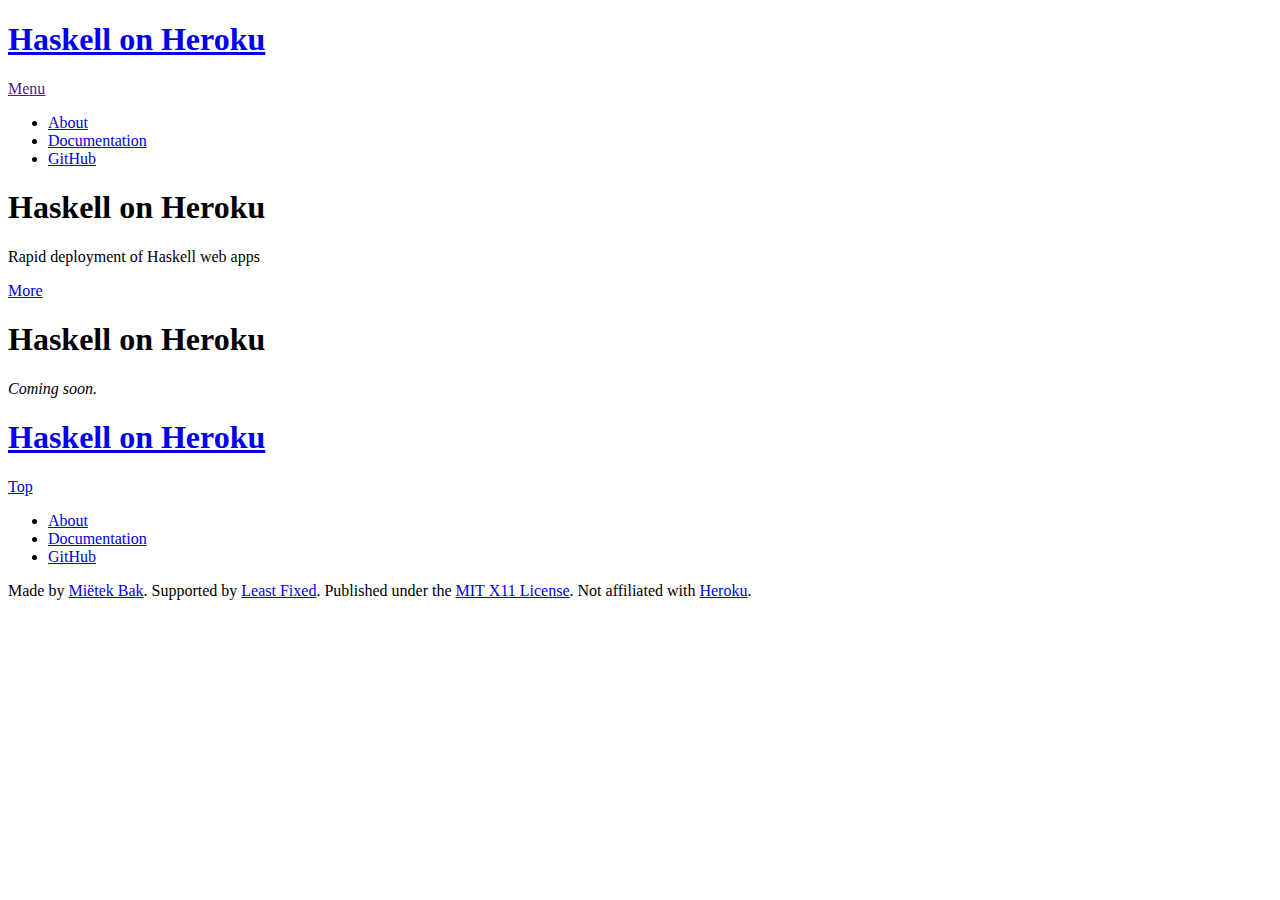
<file: index.html>
<!doctype html>
<html class="no-transition hero"lang="en">
<head>
<meta charset="utf-8">
<title>Haskell on Heroku — Rapid deployment of Haskell web apps</title>
<meta name="viewport" content="width=device-width,initial-scale=1.0,user-scalable=yes,minimal-ui">
<base href="http://haskellonheroku.com/">
<link rel="canonical" href="http://haskellonheroku.com/">
<link rel="icon" type="image/png" href="_images/favicon-48.png" sizes="48x48">
<link rel="icon" type="image/png" href="_images/favicon-16.png" sizes="16x16">
<link rel="icon" type="image/png" href="_images/favicon-32.png" sizes="32x32">
<link rel="stylesheet" href="_stylesheets.css.gz">


</head>
<body>
<header id="top" class="hero">
<div class="wrapper">
<nav id="header-menu-bar" class="menu-bar">
<h1 class="logotype"><a href="." title="Haskell on Heroku">Haskell on Heroku</a></h1>
<span id="header-button" class="menu-button"><a href="" title="Menu">Menu</a></span>
<ul id="header-menu" class="menu">
<li><a class="link-about" href="about/">About</a></li> <li><a class="link-documentation" href="documentation/">Documentation</a></li> <li><a href="https://github.com/mietek/haskell-on-heroku/">GitHub</a></li>
</ul>
<script>
if (localStorage['header-menu-open']) {
  document.getElementById('header-menu-bar').classList.add('open');
  document.getElementById('header-menu').classList.add('open');
  document.getElementById('header-button').classList.add('open');
}
</script>
</nav>


</div>
</header>
<div id="hero">
<div class="hero-sash">
<div class="wrapper">
<h1 class="logotype">
Haskell on Heroku
</h1>
<p>
Rapid deployment of Haskell web apps
</p>
<span id="hero-button"><a href="#more" title="More">More</a></span>
</div>
</div>
</div>
<main id="more" class="hero">
<div class="wrapper">
<section id="haskell-on-heroku" class="level1">
<h1>Haskell on Heroku</h1>
<p><em>Coming soon.</em></p>
</section>
</div>
</main>
<footer id="bottom">
<div class="wrapper">
<nav id="footer-menu-bar" class="menu-bar">
<h1 class="logotype"><a href="." title="Haskell on Heroku">Haskell on Heroku</a></h1>
<span id="footer-button"><a href="#top" title="Top">Top</a></span>
<ul id="footer-menu" class="menu open">
<li><a class="link-about" href="about/">About</a></li> <li><a class="link-documentation" href="documentation/">Documentation</a></li> <li><a href="https://github.com/mietek/haskell-on-heroku/">GitHub</a></li>
</ul>
</nav>
<aside> <p> Made by <a href="http://mietek.io/">Miëtek Bak</a>. Supported by <a href="http://leastfixed.com/">Least Fixed</a>. Published under the <a href="license/">MIT X11 License</a>. Not affiliated with <a href="http://heroku.com/">Heroku</a>. </p> </aside>

</div>
</footer>
<!--[if lte IE 9]>
<div id="what-browser">
<div class="wrapper">
<aside>
<p>Please update your browser. “<a href="http://whatbrowser.org/" title="Find out!">What browser?</a>”</p>
</aside>
</div>
</div>
<![endif]-->
<script async src="_scripts.js.gz"></script>
</body>
</html>
</file>
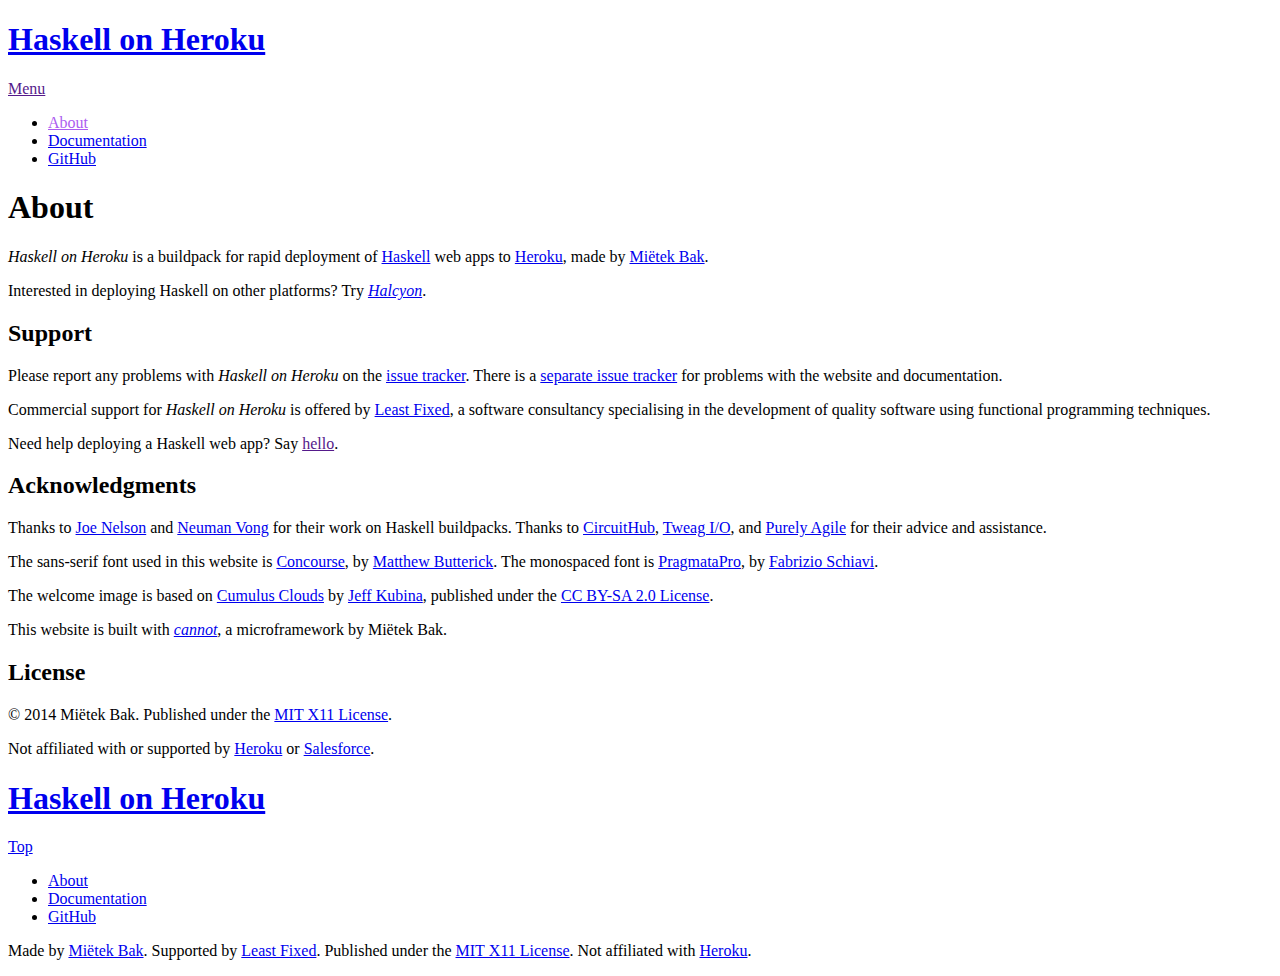
<file: about/index.html>
<!doctype html>
<html class="no-transition"lang="en">
<head>
<meta charset="utf-8">
<title>Haskell on Heroku — About</title>
<meta name="viewport" content="width=device-width,initial-scale=1.0,user-scalable=yes,minimal-ui">
<base href="http://haskellonheroku.com/">
<link rel="canonical" href="http://haskellonheroku.com/about/">
<link rel="icon" type="image/png" href="_images/favicon-48.png" sizes="48x48">
<link rel="icon" type="image/png" href="_images/favicon-16.png" sizes="16x16">
<link rel="icon" type="image/png" href="_images/favicon-32.png" sizes="32x32">
<link rel="stylesheet" href="_stylesheets.css.gz">

<style>
  header a.link-about {
    color: #ac5cf0;
  }
</style>
</head>
<body>
<header id="top">
<div class="wrapper">
<nav id="header-menu-bar" class="menu-bar">
<h1 class="logotype"><a href="." title="Haskell on Heroku">Haskell on Heroku</a></h1>
<span id="header-button" class="menu-button"><a href="" title="Menu">Menu</a></span>
<ul id="header-menu" class="menu">
<li><a class="link-about" href="about/">About</a></li> <li><a class="link-documentation" href="documentation/">Documentation</a></li> <li><a href="https://github.com/mietek/haskell-on-heroku/">GitHub</a></li>
</ul>
<script>
if (localStorage['header-menu-open']) {
  document.getElementById('header-menu-bar').classList.add('open');
  document.getElementById('header-menu').classList.add('open');
  document.getElementById('header-button').classList.add('open');
}
</script>
</nav>


</div>
</header>

<main id="more">
<div class="wrapper">
<section id="about" class="level1">
<h1>About</h1>
<p><em>Haskell on Heroku</em> is a buildpack for rapid deployment of <a href="http://haskell.org/">Haskell</a> web apps to <a href="http://heroku.com/">Heroku</a>, made by <a href="http://mietek.io/">Miëtek Bak</a>.</p>
<p>Interested in deploying Haskell on other platforms? Try <a href="http://halcyon.sh/"><em>Halcyon</em></a>.</p>
<section id="support" class="level2">
<h2>Support</h2>
<p>Please report any problems with <em>Haskell on Heroku</em> on the <a href="https://github.com/mietek/haskell-on-heroku/issues/">issue tracker</a>. There is a <a href="https://github.com/mietek/haskell-on-heroku-website/issues/">separate issue tracker</a> for problems with the website and documentation.</p>
<p>Commercial support for <em>Haskell on Heroku</em> is offered by <a href="http://leastfixed.com/">Least Fixed</a>, a software consultancy specialising in the development of quality software using functional programming techniques.</p>
<p>Need help deploying a Haskell web app? Say <a href="" id="hello">hello</a>.</p>
</section>
<section id="acknowledgments" class="level2">
<h2>Ac­knowl­edg­ments</h2>
<p>Thanks to <a href="http://begriffs.com/">Joe Nelson</a> and <a href="https://github.com/luciferous/">Neuman Vong</a> for their work on Haskell buildpacks. Thanks to <a href="https://circuithub.com/">CircuitHub</a>, <a href="http://www.tweag.io/">Tweag I/O</a>, and <a href="http://purelyagile.com/">Purely Agile</a> for their advice and assistance.</p>
<p>The sans-serif font used in this website is <a href="http://practicaltypography.com/concourse.html">Concourse</a>, by <a href="http://practicaltypography.com/">Matthew Butterick</a>. The monospaced font is <a href="http://www.fsd.it/fonts/pragmatapro.htm">PragmataPro</a>, by <a href="http://www.fsd.it/">Fabrizio Schiavi</a>.</p>
<p>The welcome image is based on <a href="https://www.flickr.com/photos/kubina/152730867/">Cumulus Clouds</a> by <a href="https://www.flickr.com/photos/kubina/">Jeff Kubina</a>, published under the <a href="https://creativecommons.org/licenses/by-sa/2.0/">CC BY-SA 2.0 License</a>.</p>
<p>This website is built with <a href="https://github.com/mietek/cannot/"><em>cannot</em></a>, a microframework by Miëtek Bak.</p>
</section>
<section id="license" class="level2">
<h2>License</h2>
<p>© 2014 Miëtek Bak. Published under the <a href="license/">MIT X11 License</a>.</p>
<p>Not affiliated with or supported by <a href="http://heroku.com/">Heroku</a> or <a href="http://salesforce.com/">Salesforce</a>.</p>
</section>
</section>
</div>
</main>
<footer id="bottom">
<div class="wrapper">
<nav id="footer-menu-bar" class="menu-bar">
<h1 class="logotype"><a href="." title="Haskell on Heroku">Haskell on Heroku</a></h1>
<span id="footer-button"><a href="#top" title="Top">Top</a></span>
<ul id="footer-menu" class="menu open">
<li><a class="link-about" href="about/">About</a></li> <li><a class="link-documentation" href="documentation/">Documentation</a></li> <li><a href="https://github.com/mietek/haskell-on-heroku/">GitHub</a></li>
</ul>
</nav>
<aside> <p> Made by <a href="http://mietek.io/">Miëtek Bak</a>. Supported by <a href="http://leastfixed.com/">Least Fixed</a>. Published under the <a href="license/">MIT X11 License</a>. Not affiliated with <a href="http://heroku.com/">Heroku</a>. </p> </aside>
<script>
  addEventListener('load', function () {
    document.getElementById('hello').href = cannot.rot13('znvygb:uryyb@yrnfgsvkrq.pbz');
  });
</script>
</div>
</footer>
<!--[if lte IE 9]>
<div id="what-browser">
<div class="wrapper">
<aside>
<p>Please update your browser. “<a href="http://whatbrowser.org/" title="Find out!">What browser?</a>”</p>
</aside>
</div>
</div>
<![endif]-->
<script async src="_scripts.js.gz"></script>
</body>
</html>
</file>
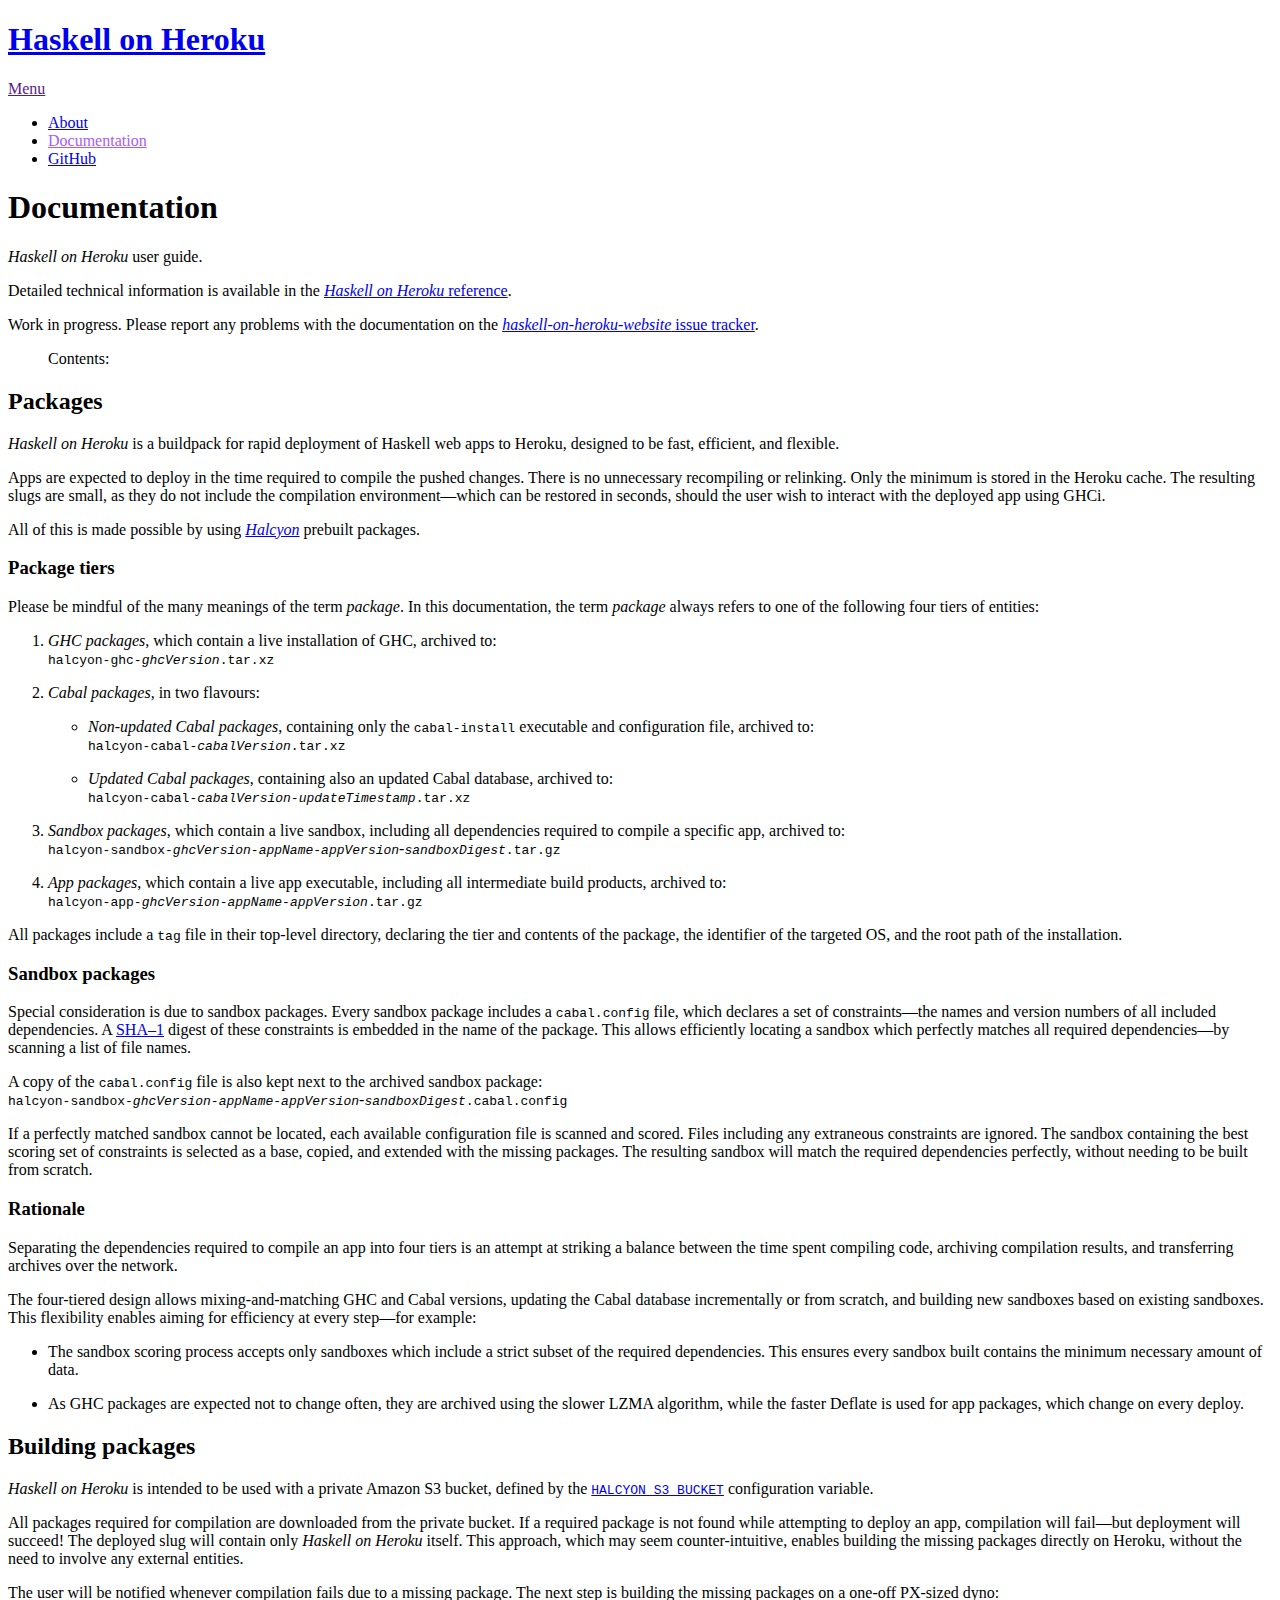
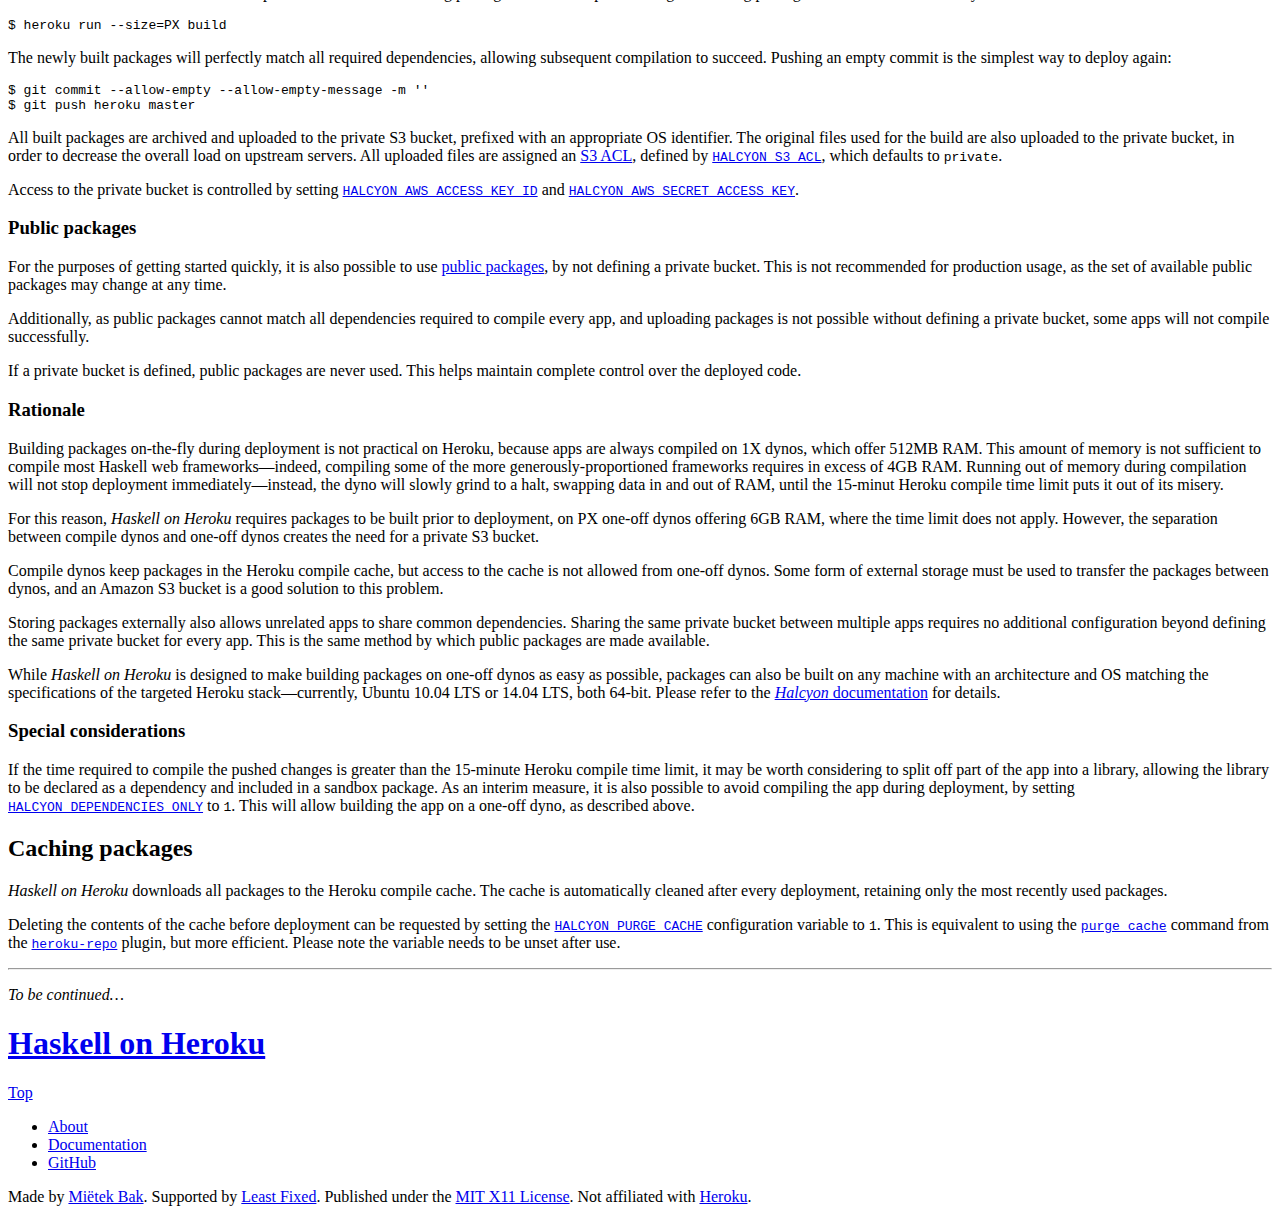
<file: documentation/index.html>
<!doctype html>
<html class="no-transition add-section-toc"data-max-section-toc-level="1" lang="en">
<head>
<meta charset="utf-8">
<title>Haskell on Heroku — Documentation</title>
<meta name="viewport" content="width=device-width,initial-scale=1.0,user-scalable=yes,minimal-ui">
<base href="http://haskellonheroku.com/">
<link rel="canonical" href="http://haskellonheroku.com/documentation/">
<link rel="icon" type="image/png" href="_images/favicon-48.png" sizes="48x48">
<link rel="icon" type="image/png" href="_images/favicon-16.png" sizes="16x16">
<link rel="icon" type="image/png" href="_images/favicon-32.png" sizes="32x32">
<link rel="stylesheet" href="_stylesheets.css.gz">

<style>
  header a.link-documentation {
    color: #ac5cf0;
  }
</style>
</head>
<body>
<header id="top">
<div class="wrapper">
<nav id="header-menu-bar" class="menu-bar">
<h1 class="logotype"><a href="." title="Haskell on Heroku">Haskell on Heroku</a></h1>
<span id="header-button" class="menu-button"><a href="" title="Menu">Menu</a></span>
<ul id="header-menu" class="menu">
<li><a class="link-about" href="about/">About</a></li> <li><a class="link-documentation" href="documentation/">Documentation</a></li> <li><a href="https://github.com/mietek/haskell-on-heroku/">GitHub</a></li>
</ul>
<script>
if (localStorage['header-menu-open']) {
  document.getElementById('header-menu-bar').classList.add('open');
  document.getElementById('header-menu').classList.add('open');
  document.getElementById('header-button').classList.add('open');
}
</script>
</nav>


</div>
</header>

<main id="more">
<div class="wrapper">
<section id="documentation" class="level1">
<h1>Documentation</h1>
<p><em>Haskell on Heroku</em> user guide.</p>
<p>Detailed technical information is available in the <a href="documentation/reference/"><em>Haskell on Heroku</em> reference</a>.</p>
<p>Work in progress. Please report any problems with the documentation on the <a href="https://github.com/mietek/haskell-on-heroku-website/issues/"><em>haskell-on-heroku-website</em> issue tracker</a>.</p>
<blockquote>
<p>Contents:</p>
</blockquote>
<section id="packages" class="level2">
<h2>Packages</h2>
<p><em>Haskell on Heroku</em> is a buildpack for rapid deployment of Haskell web apps to Heroku, designed to be fast, efficient, and flexible.</p>
<p>Apps are expected to deploy in the time required to compile the pushed changes. There is no unnecessary recompiling or relinking. Only the minimum is stored in the Heroku cache. The resulting slugs are small, as they do not include the compilation environment—which can be restored in seconds, should the user wish to interact with the deployed app using GHCi.</p>
<p>All of this is made possible by using <a href="http://halcyon.sh/"><em>Halcyon</em></a> prebuilt packages.</p>
<section id="package-tiers" class="level3">
<h3>Package tiers</h3>
<p>Please be mindful of the many meanings of the term <em>package</em>. In this documentation, the term <em>package</em> always refers to one of the following four tiers of entities:</p>
<ol type="1">
<li><p><em>GHC packages</em>, which contain a live installation of GHC, archived to:<br /><code>halcyon-ghc-</code><em><code>ghcVersion</code></em><code>.tar.xz</code></p></li>
<li><p><em>Cabal packages</em>, in two flavours:</p>
<ul>
<li><p><em>Non-updated Cabal packages</em>, containing only the <code>cabal-install</code> executable and configuration file, archived to:<br /><code>halcyon-cabal-</code><em><code>cabalVersion</code></em><code>.tar.xz</code></p></li>
<li><p><em>Updated Cabal packages</em>, containing also an updated Cabal database, archived to:<br /><code>halcyon-cabal-</code><em><code>cabalVersion</code></em><code>-</code><em><code>updateTimestamp</code></em><code>.tar.xz</code></p></li>
</ul></li>
<li><p><em>Sandbox packages</em>, which contain a live sandbox, including all dependencies required to compile a specific app, archived to:<br /><code>halcyon-sandbox-</code><em><code>ghcVersion</code></em><code>-</code><em><code>appName</code></em><code>-</code><em><code>appVersion</code></em>-<em><code>sandboxDigest</code></em><code>.tar.gz</code></p></li>
<li><p><em>App packages</em>, which contain a live app executable, including all intermediate build products, archived to:<br /><code>halcyon-app-</code><em><code>ghcVersion</code></em><code>-</code><em><code>appName</code></em><code>-</code><em><code>appVersion</code></em><code>.tar.gz</code></p></li>
</ol>
<p>All packages include a <code>tag</code> file in their top-level directory, declaring the tier and contents of the package, the identifier of the targeted OS, and the root path of the installation.</p>
</section>
<section id="sandbox-packages" class="level3">
<h3>Sandbox packages</h3>
<p>Special consideration is due to sandbox packages. Every sandbox package includes a <code>cabal.config</code> file, which declares a set of constraints—the names and version numbers of all included dependencies. A <a href="http://en.wikipedia.org/wiki/SHA-1">SHA–1</a> digest of these constraints is embedded in the name of the package. This allows efficiently locating a sandbox which perfectly matches all required dependencies—by scanning a list of file names.</p>
<p>A copy of the <code>cabal.config</code> file is also kept next to the archived sandbox package:<br /><code>halcyon-sandbox-</code><em><code>ghcVersion</code></em><code>-</code><em><code>appName</code></em><code>-</code><em><code>appVersion</code></em>-<em><code>sandboxDigest</code></em><code>.cabal.config</code></p>
<p>If a perfectly matched sandbox cannot be located, each available configuration file is scanned and scored. Files including any extraneous constraints are ignored. The sandbox containing the best scoring set of constraints is selected as a base, copied, and extended with the missing packages. The resulting sandbox will match the required dependencies perfectly, without needing to be built from scratch.</p>
</section>
<section id="rationale" class="level3">
<h3>Rationale</h3>
<p>Separating the dependencies required to compile an app into four tiers is an attempt at striking a balance between the time spent compiling code, archiving compilation results, and transferring archives over the network.</p>
<p>The four-tiered design allows mixing-and-matching GHC and Cabal versions, updating the Cabal database incrementally or from scratch, and building new sandboxes based on existing sandboxes. This flexibility enables aiming for efficiency at every step—for example:</p>
<ul>
<li><p>The sandbox scoring process accepts only sandboxes which include a strict subset of the required dependencies. This ensures every sandbox built contains the minimum necessary amount of data.</p></li>
<li><p>As GHC packages are expected not to change often, they are archived using the slower LZMA algorithm, while the faster <span class="small-caps">Deflate</span> is used for app packages, which change on every deploy.</p></li>
</ul>
</section>
</section>
<section id="building-packages" class="level2">
<h2>Building packages</h2>
<p><em>Haskell on Heroku</em> is intended to be used with a private Amazon S3 bucket, defined by the <a href="documentation/reference/#halcyon_s3_bucket"><code>HALCYON_S3_BUCKET</code></a> configuration variable.</p>
<p>All packages required for compilation are downloaded from the private bucket. If a required package is not found while attempting to deploy an app, compilation will fail—but deployment will succeed! The deployed slug will contain only <em>Haskell on Heroku</em> itself. This approach, which may seem counter-intuitive, enables building the missing packages directly on Heroku, without the need to involve any external entities.</p>
<p>The user will be notified whenever compilation fails due to a missing package. The next step is building the missing packages on a one-off PX-sized dyno:</p>
<pre><code>$ heroku run --size=PX build</code></pre>
<p>The newly built packages will perfectly match all required dependencies, allowing subsequent compilation to succeed. Pushing an empty commit is the simplest way to deploy again:</p>
<pre><code>$ git commit --allow-empty --allow-empty-message -m &#39;&#39;
$ git push heroku master</code></pre>
<p>All built packages are archived and uploaded to the private S3 bucket, prefixed with an appropriate OS identifier. The original files used for the build are also uploaded to the private bucket, in order to decrease the overall load on upstream servers. All uploaded files are assigned an <a href="http://docs.aws.amazon.com/AmazonS3/latest/dev/S3_ACLs_UsingACLs.html">S3 ACL</a>, defined by <a href="documentation/reference/#halcyon_s3_acl"><code>HALCYON_S3_ACL</code></a>, which defaults to <code>private</code>.</p>
<p>Access to the private bucket is controlled by setting <a href="documentation/reference/#halcyon_aws_access_key"><code>HALCYON_AWS_ACCESS_KEY_ID</code></a> and <a href="documentation/reference/#halcyon_aws_secret_access_key"><code>HALCYON_AWS_SECRET_ACCESS_KEY</code></a>.</p>
<section id="public-packages" class="level3">
<h3>Public packages</h3>
<p>For the purposes of getting started quickly, it is also possible to use <a href="http://s3.halcyon.sh/">public packages</a>, by not defining a private bucket. This is not recommended for production usage, as the set of available public packages may change at any time.</p>
<p>Additionally, as public packages cannot match all dependencies required to compile every app, and uploading packages is not possible without defining a private bucket, some apps will not compile successfully.</p>
<p>If a private bucket is defined, public packages are never used. This helps maintain complete control over the deployed code.</p>
</section>
<section id="rationale-1" class="level3">
<h3>Rationale</h3>
<p>Building packages on-the-fly during deployment is not practical on Heroku, because apps are always compiled on 1X dynos, which offer 512MB RAM. This amount of memory is not sufficient to compile most Haskell web frameworks—indeed, compiling some of the more generously-proportioned frameworks requires in excess of 4GB RAM. Running out of memory during compilation will not stop deployment immediately—instead, the dyno will slowly grind to a halt, swapping data in and out of RAM, until the 15-minut Heroku compile time limit puts it out of its misery.</p>
<p>For this reason, <em>Haskell on Heroku</em> requires packages to be built prior to deployment, on PX one-off dynos offering 6GB RAM, where the time limit does not apply. However, the separation between compile dynos and one-off dynos creates the need for a private S3 bucket.</p>
<p>Compile dynos keep packages in the Heroku compile cache, but access to the cache is not allowed from one-off dynos. Some form of external storage must be used to transfer the packages between dynos, and an Amazon S3 bucket is a good solution to this problem.</p>
<p>Storing packages externally also allows unrelated apps to share common dependencies. Sharing the same private bucket between multiple apps requires no additional configuration beyond defining the same private bucket for every app. This is the same method by which public packages are made available.</p>
<p>While <em>Haskell on Heroku</em> is designed to make building packages on one-off dynos as easy as possible, packages can also be built on any machine with an architecture and OS matching the specifications of the targeted Heroku stack—currently, Ubuntu 10.04 LTS or 14.04 LTS, both 64-bit. Please refer to the <a href="http://halcyon.sh/documentation/"><em>Halcyon</em> documentation</a> for details.</p>
</section>
<section id="special-considerations" class="level3">
<h3>Special considerations</h3>
<p>If the time required to compile the pushed changes is greater than the 15-minute Heroku compile time limit, it may be worth considering to split off part of the app into a library, allowing the library to be declared as a dependency and included in a sandbox package. As an interim measure, it is also possible to avoid compiling the app during deployment, by setting <a href="documentation/reference/#halcyon_dependencies_only"><code>HALCYON_DEPENDENCIES_ONLY</code></a> to <code>1</code>. This will allow building the app on a one-off dyno, as described above.</p>
</section>
</section>
<section id="caching-packages" class="level2">
<h2>Caching packages</h2>
<p><em>Haskell on Heroku</em> downloads all packages to the Heroku compile cache. The cache is automatically cleaned after every deployment, retaining only the most recently used packages.</p>
<p>Deleting the contents of the cache before deployment can be requested by setting the <a href="documentation/reference/#halcyon_purge_cache"><code>HALCYON_PURGE_CACHE</code></a> configuration variable to <code>1</code>. This is equivalent to using the <a href="https://github.com/heroku/heroku-repo#purge_cache"><code>purge_cache</code></a> command from the <a href="https://github.com/heroku/heroku-repo/"><code>heroku-repo</code></a> plugin, but more efficient. Please note the variable needs to be unset after use.</p>
<hr />
<p><em>To be continued…</em></p>
</section>
</section>
</div>
</main>
<footer id="bottom">
<div class="wrapper">
<nav id="footer-menu-bar" class="menu-bar">
<h1 class="logotype"><a href="." title="Haskell on Heroku">Haskell on Heroku</a></h1>
<span id="footer-button"><a href="#top" title="Top">Top</a></span>
<ul id="footer-menu" class="menu open">
<li><a class="link-about" href="about/">About</a></li> <li><a class="link-documentation" href="documentation/">Documentation</a></li> <li><a href="https://github.com/mietek/haskell-on-heroku/">GitHub</a></li>
</ul>
</nav>
<aside> <p> Made by <a href="http://mietek.io/">Miëtek Bak</a>. Supported by <a href="http://leastfixed.com/">Least Fixed</a>. Published under the <a href="license/">MIT X11 License</a>. Not affiliated with <a href="http://heroku.com/">Heroku</a>. </p> </aside>

</div>
</footer>
<!--[if lte IE 9]>
<div id="what-browser">
<div class="wrapper">
<aside>
<p>Please update your browser. “<a href="http://whatbrowser.org/" title="Find out!">What browser?</a>”</p>
</aside>
</div>
</div>
<![endif]-->
<script async src="_scripts.js.gz"></script>
</body>
</html>
</file>
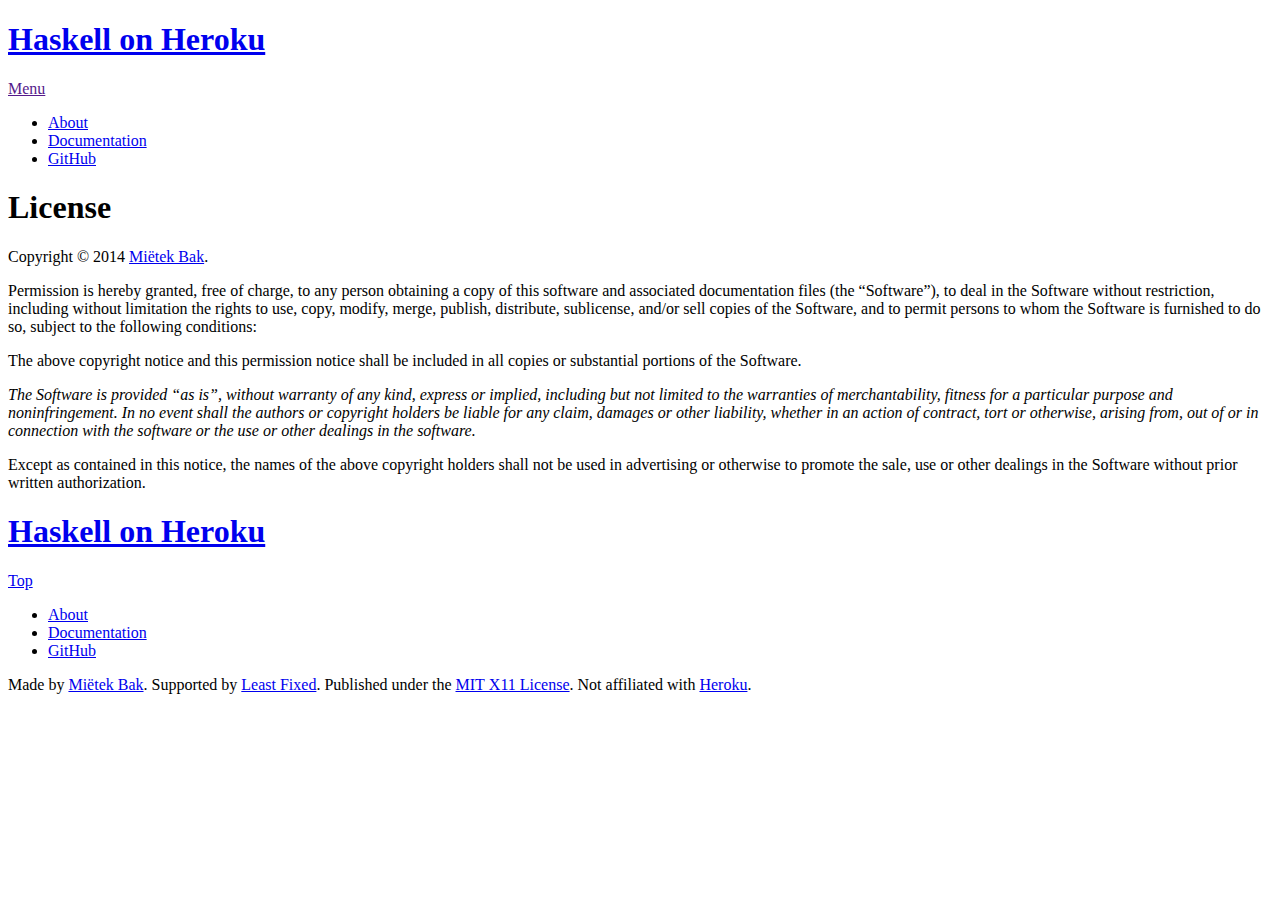
<file: license/index.html>
<!doctype html>
<html class="no-transition"lang="en">
<head>
<meta charset="utf-8">
<title>Haskell on Heroku — License</title>
<meta name="viewport" content="width=device-width,initial-scale=1.0,user-scalable=yes,minimal-ui">
<base href="http://haskellonheroku.com/">
<link rel="canonical" href="http://haskellonheroku.com/license/">
<link rel="icon" type="image/png" href="_images/favicon-48.png" sizes="48x48">
<link rel="icon" type="image/png" href="_images/favicon-16.png" sizes="16x16">
<link rel="icon" type="image/png" href="_images/favicon-32.png" sizes="32x32">
<link rel="stylesheet" href="_stylesheets.css.gz">


</head>
<body>
<header id="top">
<div class="wrapper">
<nav id="header-menu-bar" class="menu-bar">
<h1 class="logotype"><a href="." title="Haskell on Heroku">Haskell on Heroku</a></h1>
<span id="header-button" class="menu-button"><a href="" title="Menu">Menu</a></span>
<ul id="header-menu" class="menu">
<li><a class="link-about" href="about/">About</a></li> <li><a class="link-documentation" href="documentation/">Documentation</a></li> <li><a href="https://github.com/mietek/haskell-on-heroku/">GitHub</a></li>
</ul>
<script>
if (localStorage['header-menu-open']) {
  document.getElementById('header-menu-bar').classList.add('open');
  document.getElementById('header-menu').classList.add('open');
  document.getElementById('header-button').classList.add('open');
}
</script>
</nav>


</div>
</header>

<main id="more">
<div class="wrapper">
<section id="license" class="level1">
<h1>License</h1>
<p>Copyright © 2014 <a href="http://mietek.io/">Miëtek Bak</a>.</p>
<p>Permission is hereby granted, free of charge, to any person obtaining a copy of this software and associated documentation files (the “Software”), to deal in the Software without restriction, including without limitation the rights to use, copy, modify, merge, publish, distribute, sublicense, and/or sell copies of the Software, and to permit persons to whom the Software is furnished to do so, subject to the following conditions:</p>
<p>The above copyright notice and this permission notice shall be included in all copies or substantial portions of the Software.</p>
<p><em>The Software is provided “as is”, without warranty of any kind, express or implied, including but not limited to the warranties of merchantability, fitness for a particular purpose and noninfringement. In no event shall the authors or copyright holders be liable for any claim, damages or other liability, whether in an action of contract, tort or otherwise, arising from, out of or in connection with the software or the use or other dealings in the software.</em></p>
<p>Except as contained in this notice, the names of the above copyright holders shall not be used in advertising or otherwise to promote the sale, use or other dealings in the Software without prior written authorization.</p>
</section>
</div>
</main>
<footer id="bottom">
<div class="wrapper">
<nav id="footer-menu-bar" class="menu-bar">
<h1 class="logotype"><a href="." title="Haskell on Heroku">Haskell on Heroku</a></h1>
<span id="footer-button"><a href="#top" title="Top">Top</a></span>
<ul id="footer-menu" class="menu open">
<li><a class="link-about" href="about/">About</a></li> <li><a class="link-documentation" href="documentation/">Documentation</a></li> <li><a href="https://github.com/mietek/haskell-on-heroku/">GitHub</a></li>
</ul>
</nav>
<aside> <p> Made by <a href="http://mietek.io/">Miëtek Bak</a>. Supported by <a href="http://leastfixed.com/">Least Fixed</a>. Published under the <a href="license/">MIT X11 License</a>. Not affiliated with <a href="http://heroku.com/">Heroku</a>. </p> </aside>

</div>
</footer>
<!--[if lte IE 9]>
<div id="what-browser">
<div class="wrapper">
<aside>
<p>Please update your browser. “<a href="http://whatbrowser.org/" title="Find out!">What browser?</a>”</p>
</aside>
</div>
</div>
<![endif]-->
<script async src="_scripts.js.gz"></script>
</body>
</html>
</file>
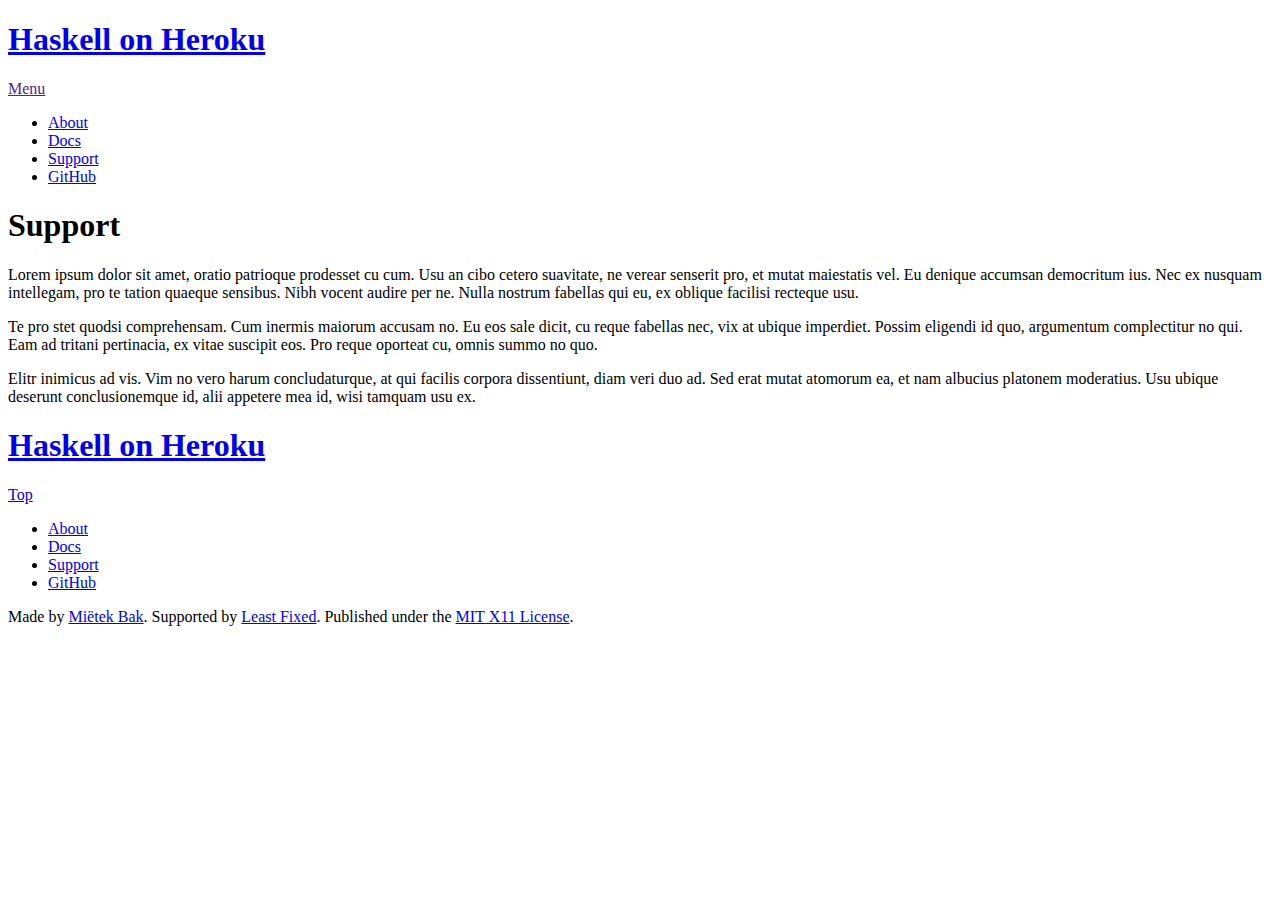
<file: support/index.html>
<!doctype html>
<html class="no-transition"lang="en">
<head>
<meta charset="utf-8">
<title>Haskell on Heroku — Support</title>
<meta name="viewport" content="width=device-width,initial-scale=1.0,user-scalable=yes,minimal-ui">
<base href="http://haskellonheroku.com/">
<link rel="canonical" href="http://haskellonheroku.com/support/">
<link rel="icon" type="image/png" href="_images/favicon-48.png" sizes="48x48">
<link rel="icon" type="image/png" href="_images/favicon-16.png" sizes="16x16">
<link rel="icon" type="image/png" href="_images/favicon-32.png" sizes="32x32">
<link rel="stylesheet" href="_stylesheets.css.gz">


</head>
<body>
<header id="top">
<div class="wrapper">
<nav id="header-menu-bar" class="menu-bar">
<h1 class="logotype"><a href="." title="Haskell on Heroku">Haskell on Heroku</a></h1>
<span id="header-button" class="menu-button"><a href="" title="Menu">Menu</a></span>
<ul id="header-menu" class="menu">
<li><a href="about/">About</a></li> <li><a href="docs/">Docs</a></li> <li><a href="support/">Support</a></li> <li><a href="https://github.com/mietek/haskell-on-heroku/">GitHub</a></li>
</ul>
<script>
if (localStorage['header-menu-open']) {
  document.getElementById('header-menu-bar').classList.add('open');
  document.getElementById('header-menu').classList.add('open');
  document.getElementById('header-button').classList.add('open');
}
</script>
</nav>


</div>
</header>

<main id="more">
<div class="wrapper">
<section id="support" class="level1">
<h1>Support</h1>
<p>Lorem ipsum dolor sit amet, oratio patrioque prodesset cu cum. Usu an cibo cetero suavitate, ne verear senserit pro, et mutat maiestatis vel. Eu denique accumsan democritum ius. Nec ex nusquam intellegam, pro te tation quaeque sensibus. Nibh vocent audire per ne. Nulla nostrum fabellas qui eu, ex oblique facilisi recteque usu.</p>
<p>Te pro stet quodsi comprehensam. Cum inermis maiorum accusam no. Eu eos sale dicit, cu reque fabellas nec, vix at ubique imperdiet. Possim eligendi id quo, argumentum complectitur no qui. Eam ad tritani pertinacia, ex vitae suscipit eos. Pro reque oporteat cu, omnis summo no quo.</p>
<p>Elitr inimicus ad vis. Vim no vero harum concludaturque, at qui facilis corpora dissentiunt, diam veri duo ad. Sed erat mutat atomorum ea, et nam albucius platonem moderatius. Usu ubique deserunt conclusionemque id, alii appetere mea id, wisi tamquam usu ex.</p>
</section>
</div>
</main>
<footer id="bottom">
<div class="wrapper">
<nav id="footer-menu-bar" class="menu-bar">
<h1 class="logotype"><a href="." title="Haskell on Heroku">Haskell on Heroku</a></h1>
<span id="footer-button"><a href="#top" title="Top">Top</a></span>
<ul id="footer-menu" class="menu open">
<li><a href="about/">About</a></li> <li><a href="docs/">Docs</a></li> <li><a href="support/">Support</a></li> <li><a href="https://github.com/mietek/haskell-on-heroku/">GitHub</a></li>
</ul>
</nav>
<aside> <p> Made by <a href="http://mietek.io/">Miëtek Bak</a>. Supported by <a href="http://leastfixed.com/">Least Fixed</a>. Published under the <a href="license/">MIT X11 License</a>. </p> </aside>

</div>
</footer>
<!--[if lte IE 9]>
<div id="what-browser">
<div class="wrapper">
<aside>
<p>Please update your browser. “<a href="http://whatbrowser.org/" title="Find out!">What browser?</a>”</p>
</aside>
</div>
</div>
<![endif]-->
<script async src="_scripts.js.gz"></script>
</body>
</html>
</file>
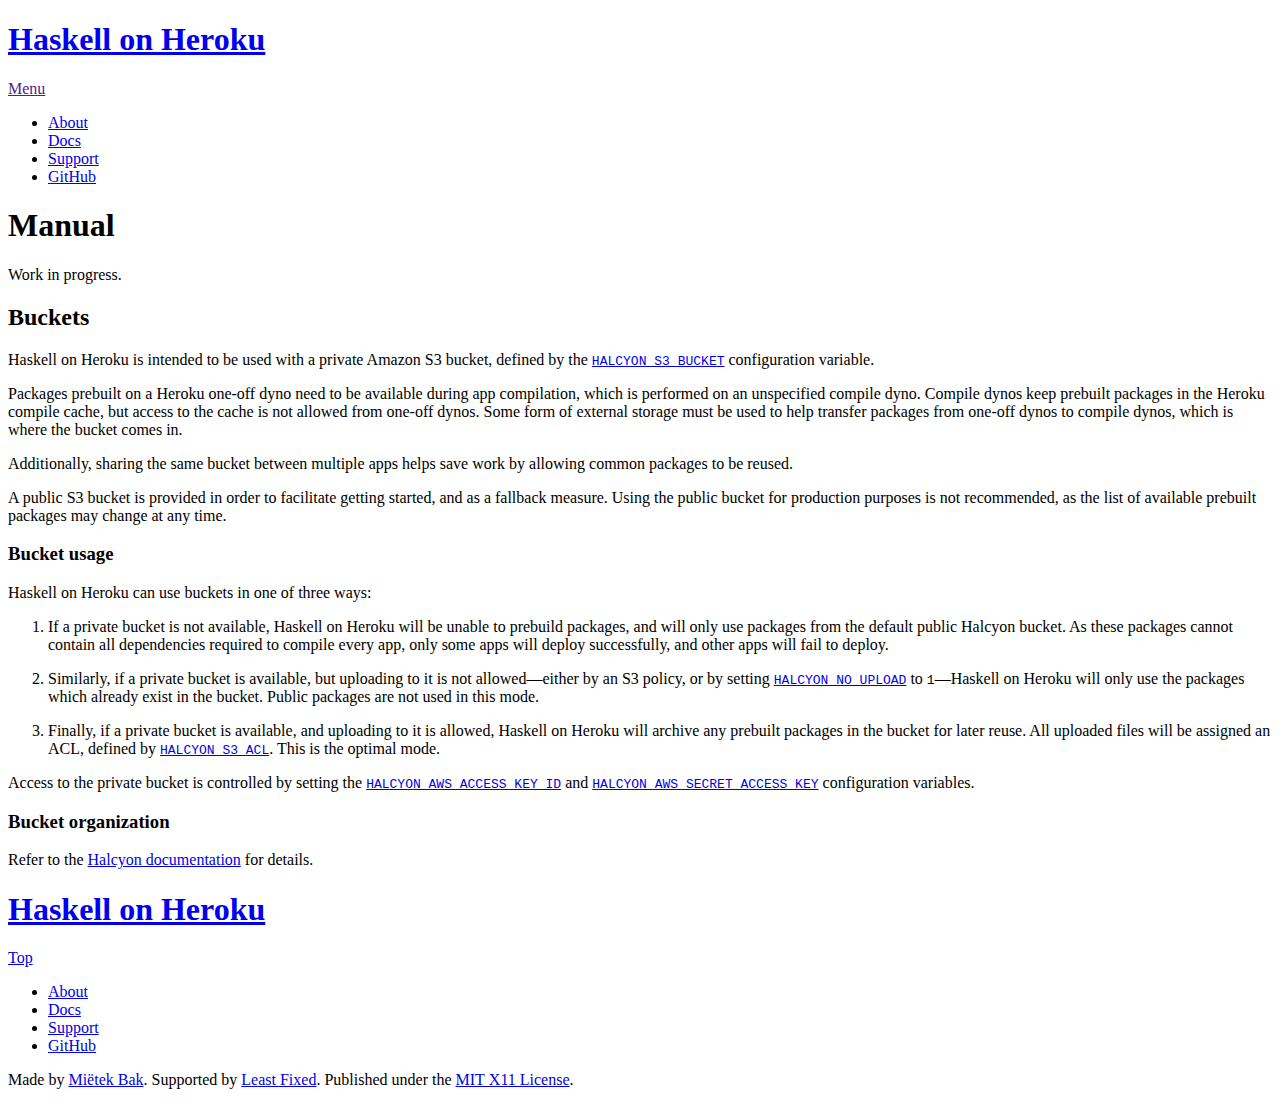
<file: docs/manual/index.html>
<!doctype html>
<html class="no-transition add-section-toc"lang="en">
<head>
<meta charset="utf-8">
<title>Haskell on Heroku — Manual</title>
<meta name="viewport" content="width=device-width,initial-scale=1.0,user-scalable=yes,minimal-ui">
<base href="http://haskellonheroku.com/">
<link rel="canonical" href="http://haskellonheroku.com/docs/manual/">
<link rel="icon" type="image/png" href="_images/favicon-48.png" sizes="48x48">
<link rel="icon" type="image/png" href="_images/favicon-16.png" sizes="16x16">
<link rel="icon" type="image/png" href="_images/favicon-32.png" sizes="32x32">
<link rel="stylesheet" href="_stylesheets.css.gz">


</head>
<body>
<header id="top">
<div class="wrapper">
<nav id="header-menu-bar" class="menu-bar">
<h1 class="logotype"><a href="." title="Haskell on Heroku">Haskell on Heroku</a></h1>
<span id="header-button" class="menu-button"><a href="" title="Menu">Menu</a></span>
<ul id="header-menu" class="menu">
<li><a href="about/">About</a></li> <li><a href="docs/">Docs</a></li> <li><a href="support/">Support</a></li> <li><a href="https://github.com/mietek/haskell-on-heroku/">GitHub</a></li>
</ul>
<script>
if (localStorage['header-menu-open']) {
  document.getElementById('header-menu-bar').classList.add('open');
  document.getElementById('header-menu').classList.add('open');
  document.getElementById('header-button').classList.add('open');
}
</script>
</nav>


</div>
</header>

<main id="more">
<div class="wrapper">
<section id="manual" class="level1">
<h1>Manual</h1>
<p>Work in progress.</p>
<section id="buckets" class="level2">
<h2>Buckets</h2>
<p>Haskell on Heroku is intended to be used with a private Amazon S3 bucket, defined by the <a href="docs/reference/#halcyon_s3_bucket"><code>HALCYON_S3_BUCKET</code></a> configuration variable.</p>
<p>Packages prebuilt on a Heroku one-off dyno need to be available during app compilation, which is performed on an unspecified compile dyno. Compile dynos keep prebuilt packages in the Heroku compile cache, but access to the cache is not allowed from one-off dynos. Some form of external storage must be used to help transfer packages from one-off dynos to compile dynos, which is where the bucket comes in.</p>
<p>Additionally, sharing the same bucket between multiple apps helps save work by allowing common packages to be reused.</p>
<p>A public S3 bucket is provided in order to facilitate getting started, and as a fallback measure. Using the public bucket for production purposes is not recommended, as the list of available prebuilt packages may change at any time.</p>
<section id="bucket-usage" class="level3">
<h3>Bucket usage</h3>
<p>Haskell on Heroku can use buckets in one of three ways:</p>
<ol type="1">
<li><p>If a private bucket is not available, Haskell on Heroku will be unable to prebuild packages, and will only use packages from the default public Halcyon bucket. As these packages cannot contain all dependencies required to compile every app, only some apps will deploy successfully, and other apps will fail to deploy.</p></li>
<li><p>Similarly, if a private bucket is available, but uploading to it is not allowed—either by an S3 policy, or by setting <a href="docs/reference/#halcyon_no_upload"><code>HALCYON_NO_UPLOAD</code></a> to <code>1</code>—Haskell on Heroku will only use the packages which already exist in the bucket. Public packages are not used in this mode.</p></li>
<li><p>Finally, if a private bucket is available, and uploading to it is allowed, Haskell on Heroku will archive any prebuilt packages in the bucket for later reuse. All uploaded files will be assigned an ACL, defined by <a href="docs/reference/#halcyon_s3_acl"><code>HALCYON_S3_ACL</code></a>. This is the optimal mode.</p></li>
</ol>
<p>Access to the private bucket is controlled by setting the <a href="docs/reference/#halcyon_aws_access_key"><code>HALCYON_AWS_ACCESS_KEY_ID</code></a> and <a href="docs/reference/#halcyon_aws_secret_access_key"><code>HALCYON_AWS_SECRET_ACCESS_KEY</code></a> configuration variables.</p>
</section>
<section id="bucket-organization" class="level3">
<h3>Bucket organization</h3>
<p>Refer to the <a href="http://halcyon.sh/docs/manual/#bucket-organization">Halcyon documentation</a> for details.</p>
</section>
</section>
</section>
</div>
</main>
<footer id="bottom">
<div class="wrapper">
<nav id="footer-menu-bar" class="menu-bar">
<h1 class="logotype"><a href="." title="Haskell on Heroku">Haskell on Heroku</a></h1>
<span id="footer-button"><a href="#top" title="Top">Top</a></span>
<ul id="footer-menu" class="menu open">
<li><a href="about/">About</a></li> <li><a href="docs/">Docs</a></li> <li><a href="support/">Support</a></li> <li><a href="https://github.com/mietek/haskell-on-heroku/">GitHub</a></li>
</ul>
</nav>
<aside> <p> Made by <a href="http://mietek.io/">Miëtek Bak</a>. Supported by <a href="http://leastfixed.com/">Least Fixed</a>. Published under the <a href="license/">MIT X11 License</a>. </p> </aside>

</div>
</footer>
<!--[if lte IE 9]>
<div id="what-browser">
<div class="wrapper">
<aside>
<p>Please update your browser. “<a href="http://whatbrowser.org/" title="Find out!">What browser?</a>”</p>
</aside>
</div>
</div>
<![endif]-->
<script async src="_scripts.js.gz"></script>
</body>
</html>
</file>
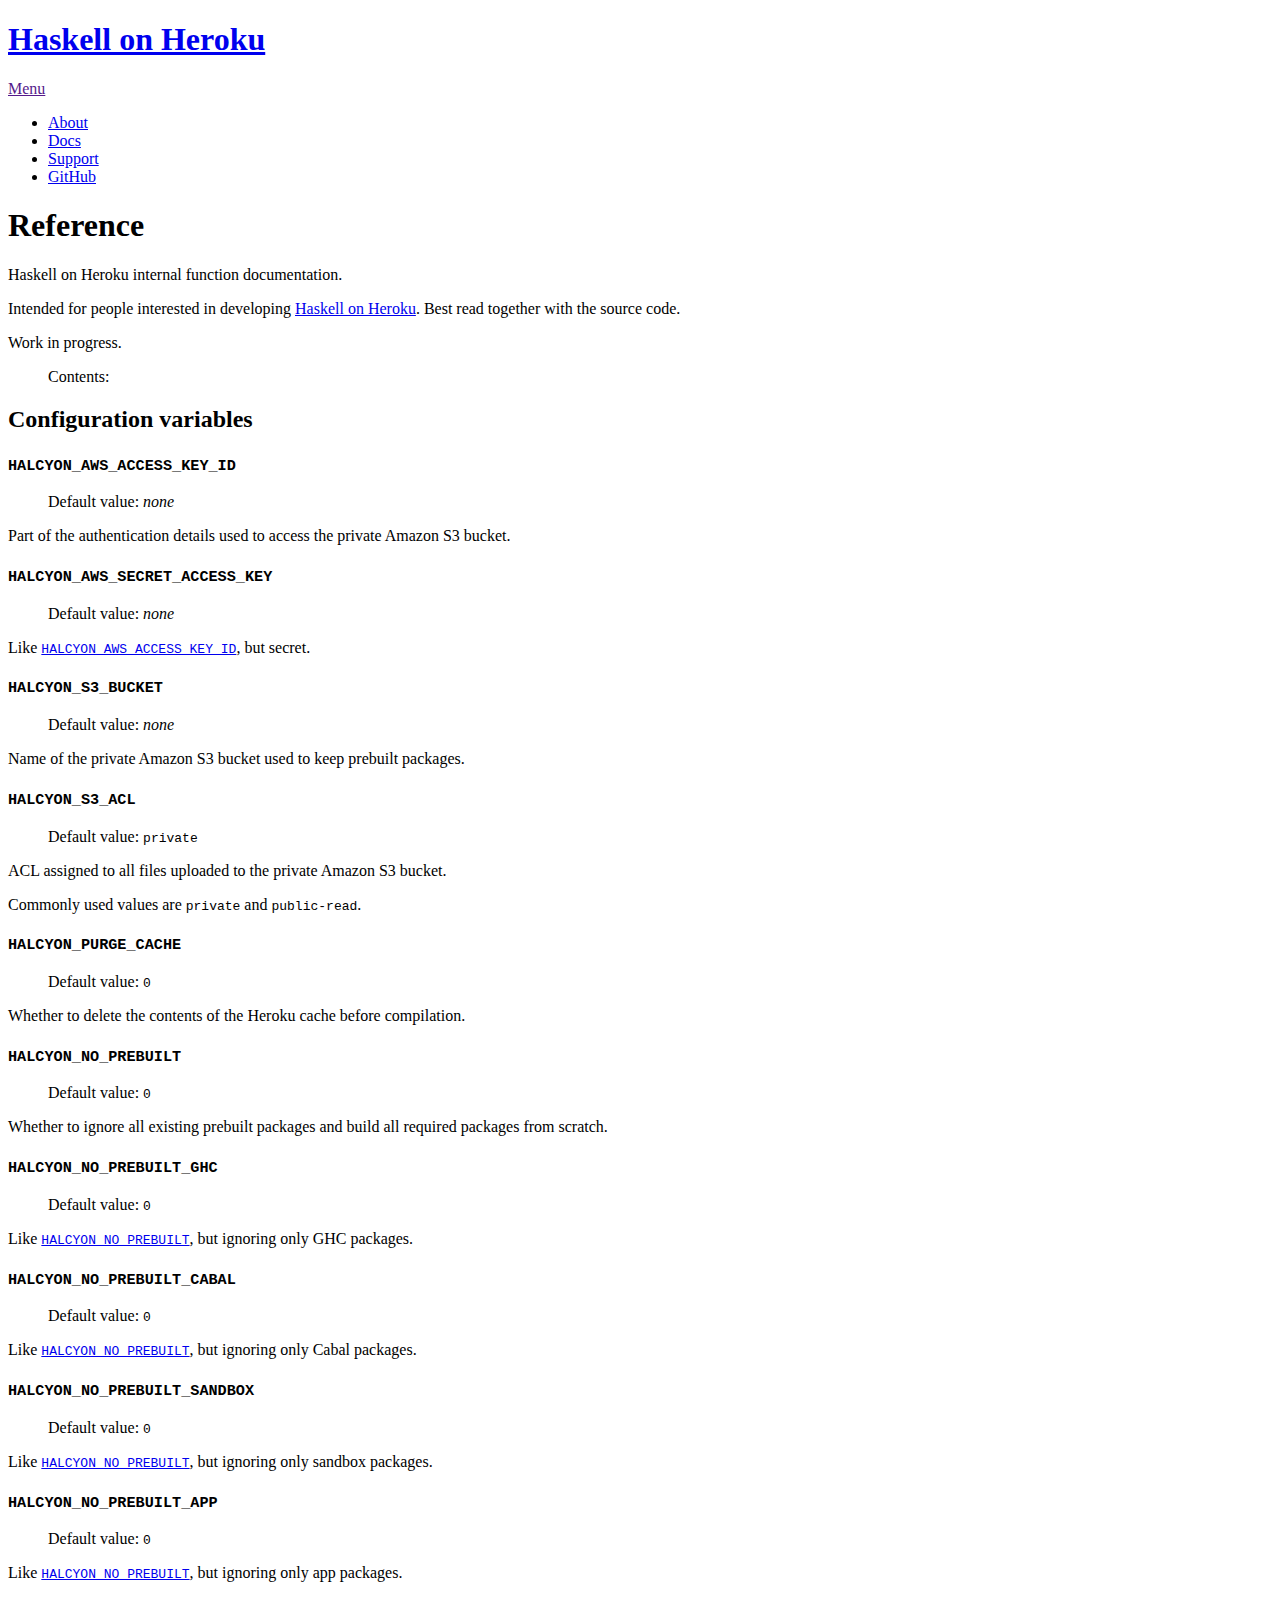
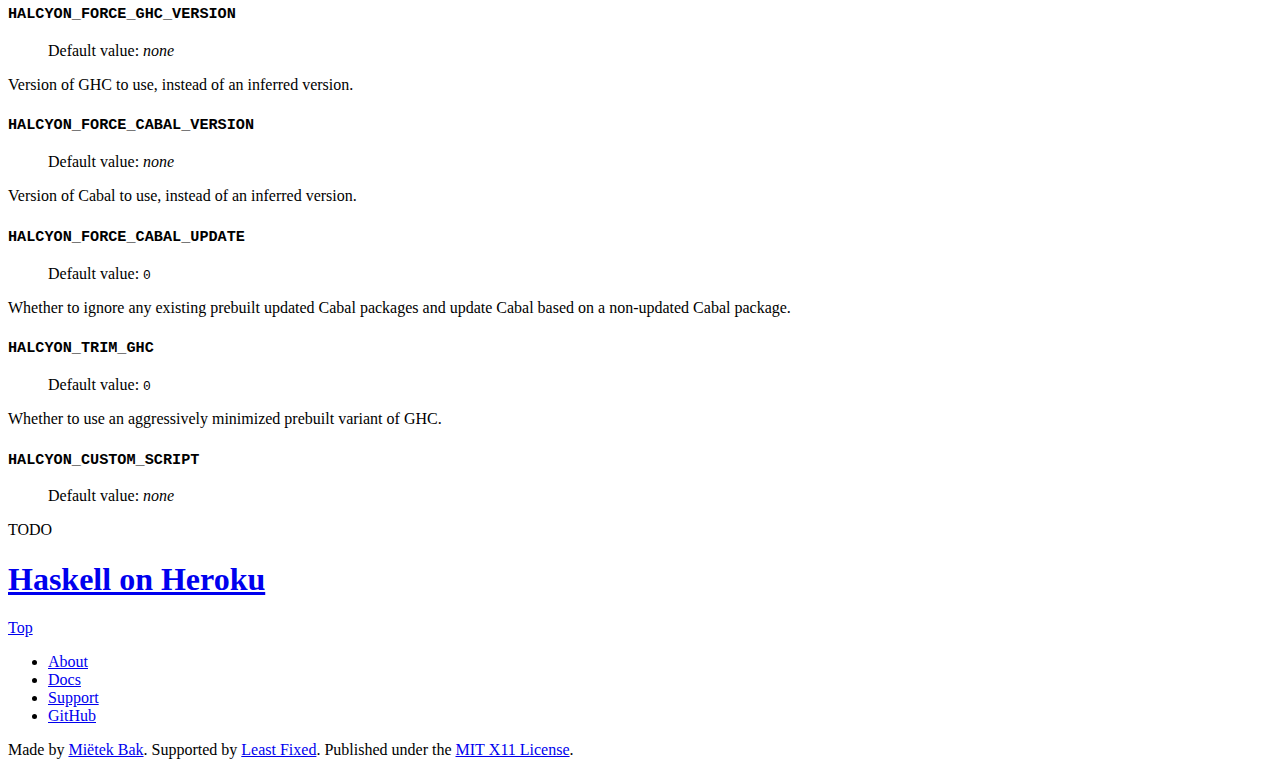
<file: docs/reference/index.html>
<!doctype html>
<html class="no-transition add-section-toc"lang="en">
<head>
<meta charset="utf-8">
<title>Haskell on Heroku — Reference</title>
<meta name="viewport" content="width=device-width,initial-scale=1.0,user-scalable=yes,minimal-ui">
<base href="http://haskellonheroku.com/">
<link rel="canonical" href="http://haskellonheroku.com/docs/reference/">
<link rel="icon" type="image/png" href="_images/favicon-48.png" sizes="48x48">
<link rel="icon" type="image/png" href="_images/favicon-16.png" sizes="16x16">
<link rel="icon" type="image/png" href="_images/favicon-32.png" sizes="32x32">
<link rel="stylesheet" href="_stylesheets.css.gz">


</head>
<body>
<header id="top">
<div class="wrapper">
<nav id="header-menu-bar" class="menu-bar">
<h1 class="logotype"><a href="." title="Haskell on Heroku">Haskell on Heroku</a></h1>
<span id="header-button" class="menu-button"><a href="" title="Menu">Menu</a></span>
<ul id="header-menu" class="menu">
<li><a href="about/">About</a></li> <li><a href="docs/">Docs</a></li> <li><a href="support/">Support</a></li> <li><a href="https://github.com/mietek/haskell-on-heroku/">GitHub</a></li>
</ul>
<script>
if (localStorage['header-menu-open']) {
  document.getElementById('header-menu-bar').classList.add('open');
  document.getElementById('header-menu').classList.add('open');
  document.getElementById('header-button').classList.add('open');
}
</script>
</nav>


</div>
</header>

<main id="more">
<div class="wrapper">
<section id="reference" class="level1">
<h1>Reference</h1>
<p>Haskell on Heroku internal function documentation.</p>
<p>Intended for people interested in developing <a href="https://github.com/mietek/haskell-on-heroku/">Haskell on Heroku</a>. Best read together with the source code.</p>
<p>Work in progress.</p>
<blockquote>
<p>Contents:</p>
</blockquote>
<section id="configuration-variables" class="level2 vars">
<h2>Configuration variables</h2>
<section id="halcyon_aws_access_key_id" class="level3">
<h3><code>HALCYON_AWS_ACCESS_KEY_ID</code></h3>
<blockquote>
<p>Default value: <em>none</em></p>
</blockquote>
<p>Part of the authentication details used to access the private Amazon S3 bucket.</p>
</section>
<section id="halcyon_aws_secret_access_key" class="level3">
<h3><code>HALCYON_AWS_SECRET_ACCESS_KEY</code></h3>
<blockquote>
<p>Default value: <em>none</em></p>
</blockquote>
<p>Like <a href="#halcyon_aws_access_key_id"><code>HALCYON_AWS_ACCESS_KEY_ID</code></a>, but secret.</p>
</section>
<section id="halcyon_s3_bucket" class="level3">
<h3><code>HALCYON_S3_BUCKET</code></h3>
<blockquote>
<p>Default value: <em>none</em></p>
</blockquote>
<p>Name of the private Amazon S3 bucket used to keep prebuilt packages.</p>
</section>
<section id="halcyon_s3_acl" class="level3">
<h3><code>HALCYON_S3_ACL</code></h3>
<blockquote>
<p>Default value: <code>private</code></p>
</blockquote>
<p>ACL assigned to all files uploaded to the private Amazon S3 bucket.</p>
<p>Commonly used values are <code>private</code> and <code>public-read</code>.</p>
</section>
<section id="halcyon_purge_cache" class="level3">
<h3><code>HALCYON_PURGE_CACHE</code></h3>
<blockquote>
<p>Default value: <code>0</code></p>
</blockquote>
<p>Whether to delete the contents of the Heroku cache before compilation.</p>
</section>
<section id="halcyon_no_prebuilt" class="level3">
<h3><code>HALCYON_NO_PREBUILT</code></h3>
<blockquote>
<p>Default value: <code>0</code></p>
</blockquote>
<p>Whether to ignore all existing prebuilt packages and build all required packages from scratch.</p>
</section>
<section id="halcyon_no_prebuilt_ghc" class="level3">
<h3><code>HALCYON_NO_PREBUILT_GHC</code></h3>
<blockquote>
<p>Default value: <code>0</code></p>
</blockquote>
<p>Like <a href="#halcyon_no_prebuilt"><code>HALCYON_NO_PREBUILT</code></a>, but ignoring only GHC packages.</p>
</section>
<section id="halcyon_no_prebuilt_cabal" class="level3">
<h3><code>HALCYON_NO_PREBUILT_CABAL</code></h3>
<blockquote>
<p>Default value: <code>0</code></p>
</blockquote>
<p>Like <a href="#halcyon_no_prebuilt"><code>HALCYON_NO_PREBUILT</code></a>, but ignoring only Cabal packages.</p>
</section>
<section id="halcyon_no_prebuilt_sandbox" class="level3">
<h3><code>HALCYON_NO_PREBUILT_SANDBOX</code></h3>
<blockquote>
<p>Default value: <code>0</code></p>
</blockquote>
<p>Like <a href="#halcyon_no_prebuilt"><code>HALCYON_NO_PREBUILT</code></a>, but ignoring only sandbox packages.</p>
</section>
<section id="halcyon_no_prebuilt_app" class="level3">
<h3><code>HALCYON_NO_PREBUILT_APP</code></h3>
<blockquote>
<p>Default value: <code>0</code></p>
</blockquote>
<p>Like <a href="#halcyon_no_prebuilt"><code>HALCYON_NO_PREBUILT</code></a>, but ignoring only app packages.</p>
</section>
<section id="halcyon_force_ghc_version" class="level3">
<h3><code>HALCYON_FORCE_GHC_VERSION</code></h3>
<blockquote>
<p>Default value: <em>none</em></p>
</blockquote>
<p>Version of GHC to use, instead of an inferred version.</p>
</section>
<section id="halcyon_force_cabal_version" class="level3">
<h3><code>HALCYON_FORCE_CABAL_VERSION</code></h3>
<blockquote>
<p>Default value: <em>none</em></p>
</blockquote>
<p>Version of Cabal to use, instead of an inferred version.</p>
</section>
<section id="halcyon_force_cabal_update" class="level3">
<h3><code>HALCYON_FORCE_CABAL_UPDATE</code></h3>
<blockquote>
<p>Default value: <code>0</code></p>
</blockquote>
<p>Whether to ignore any existing prebuilt updated Cabal packages and update Cabal based on a non-updated Cabal package.</p>
</section>
<section id="halcyon_trim_ghc" class="level3">
<h3><code>HALCYON_TRIM_GHC</code></h3>
<blockquote>
<p>Default value: <code>0</code></p>
</blockquote>
<p>Whether to use an aggressively minimized prebuilt variant of GHC.</p>
</section>
<section id="halcyon_custom_script" class="level3">
<h3><code>HALCYON_CUSTOM_SCRIPT</code></h3>
<blockquote>
<p>Default value: <em>none</em></p>
</blockquote>
<p>TODO</p>
</section>
</section>
</section>
</div>
</main>
<footer id="bottom">
<div class="wrapper">
<nav id="footer-menu-bar" class="menu-bar">
<h1 class="logotype"><a href="." title="Haskell on Heroku">Haskell on Heroku</a></h1>
<span id="footer-button"><a href="#top" title="Top">Top</a></span>
<ul id="footer-menu" class="menu open">
<li><a href="about/">About</a></li> <li><a href="docs/">Docs</a></li> <li><a href="support/">Support</a></li> <li><a href="https://github.com/mietek/haskell-on-heroku/">GitHub</a></li>
</ul>
</nav>
<aside> <p> Made by <a href="http://mietek.io/">Miëtek Bak</a>. Supported by <a href="http://leastfixed.com/">Least Fixed</a>. Published under the <a href="license/">MIT X11 License</a>. </p> </aside>

</div>
</footer>
<!--[if lte IE 9]>
<div id="what-browser">
<div class="wrapper">
<aside>
<p>Please update your browser. “<a href="http://whatbrowser.org/" title="Find out!">What browser?</a>”</p>
</aside>
</div>
</div>
<![endif]-->
<script async src="_scripts.js.gz"></script>
</body>
</html>
</file>
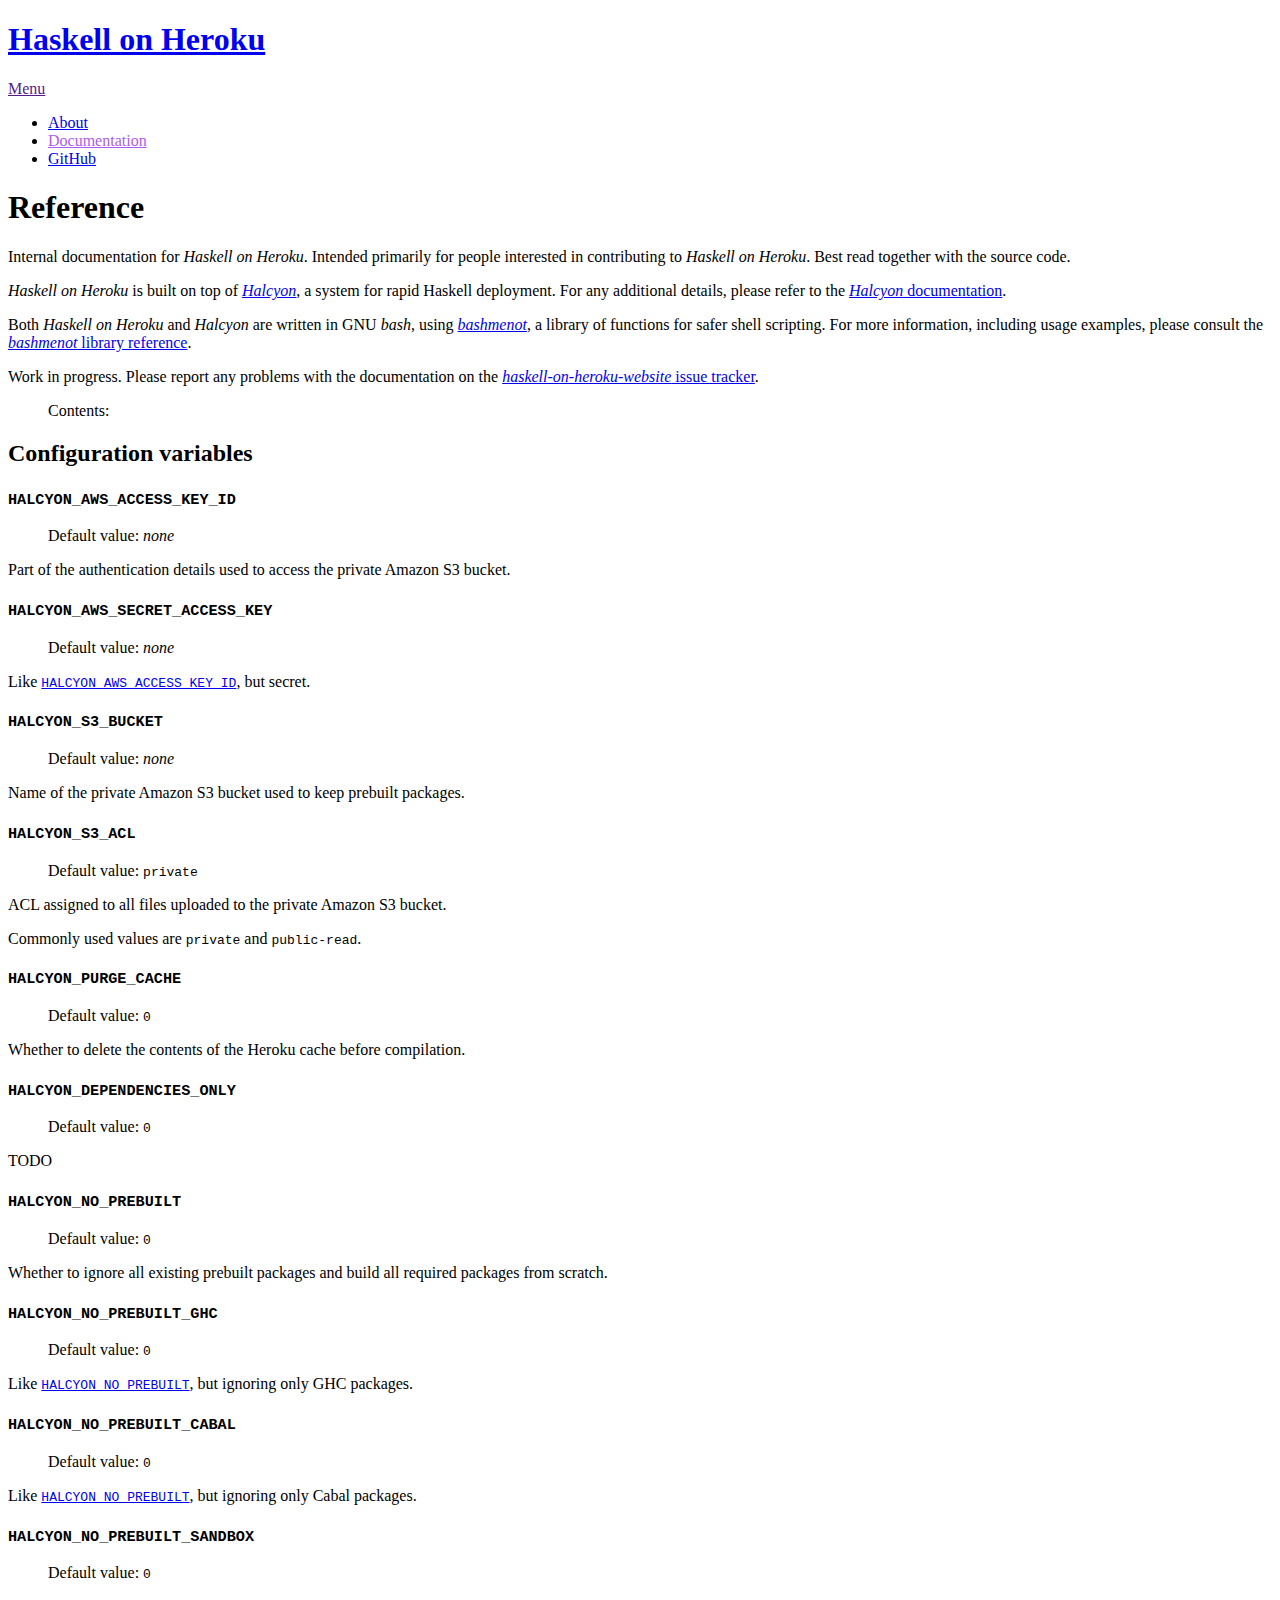
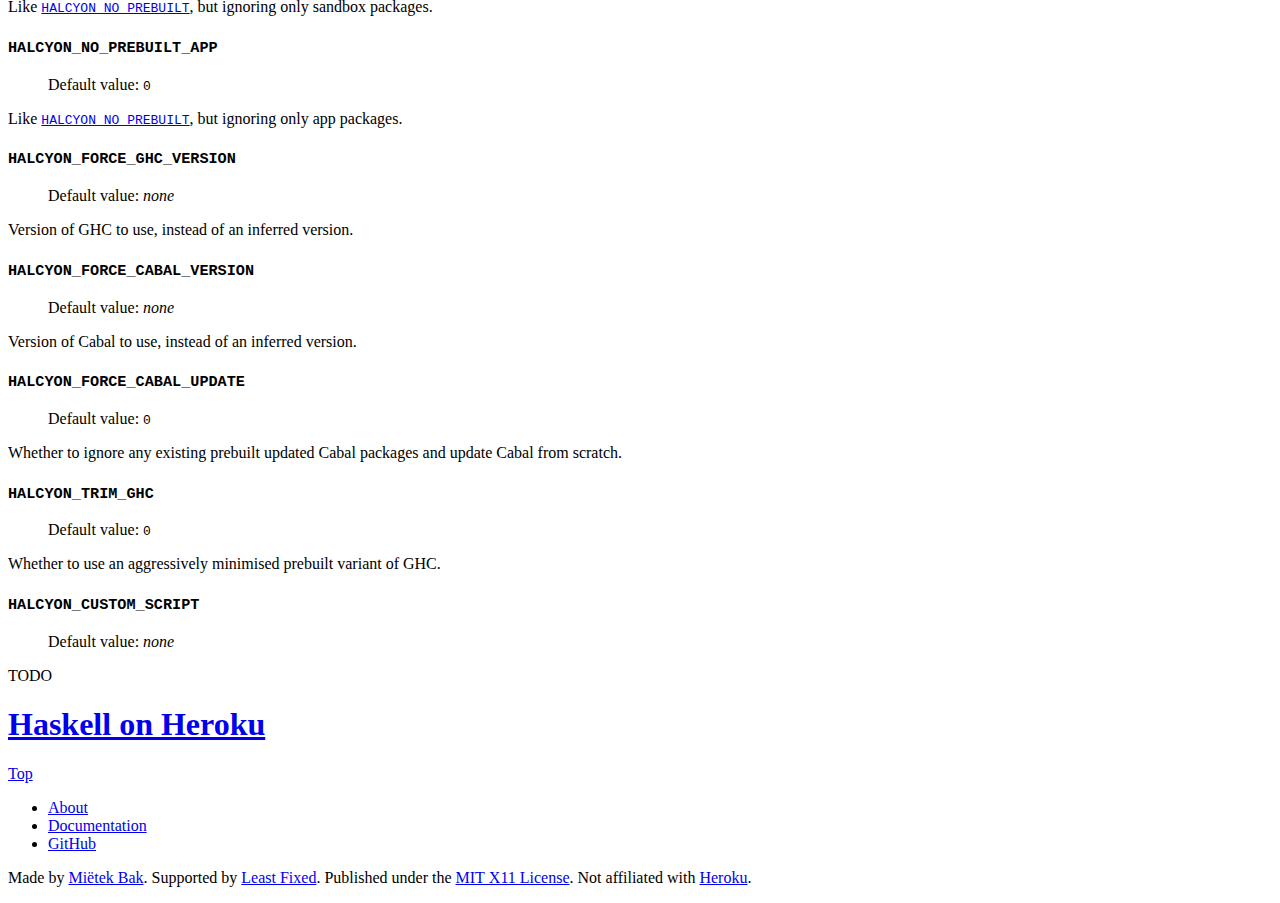
<file: documentation/reference/index.html>
<!doctype html>
<html class="no-transition add-section-toc"lang="en">
<head>
<meta charset="utf-8">
<title>Haskell on Heroku — Reference</title>
<meta name="viewport" content="width=device-width,initial-scale=1.0,user-scalable=yes,minimal-ui">
<base href="http://haskellonheroku.com/">
<link rel="canonical" href="http://haskellonheroku.com/documentation/reference/">
<link rel="icon" type="image/png" href="_images/favicon-48.png" sizes="48x48">
<link rel="icon" type="image/png" href="_images/favicon-16.png" sizes="16x16">
<link rel="icon" type="image/png" href="_images/favicon-32.png" sizes="32x32">
<link rel="stylesheet" href="_stylesheets.css.gz">

<style>
  header a.link-documentation {
    color: #ac5cf0;
  }
</style>
</head>
<body>
<header id="top">
<div class="wrapper">
<nav id="header-menu-bar" class="menu-bar">
<h1 class="logotype"><a href="." title="Haskell on Heroku">Haskell on Heroku</a></h1>
<span id="header-button" class="menu-button"><a href="" title="Menu">Menu</a></span>
<ul id="header-menu" class="menu">
<li><a class="link-about" href="about/">About</a></li> <li><a class="link-documentation" href="documentation/">Documentation</a></li> <li><a href="https://github.com/mietek/haskell-on-heroku/">GitHub</a></li>
</ul>
<script>
if (localStorage['header-menu-open']) {
  document.getElementById('header-menu-bar').classList.add('open');
  document.getElementById('header-menu').classList.add('open');
  document.getElementById('header-button').classList.add('open');
}
</script>
</nav>


</div>
</header>

<main id="more">
<div class="wrapper">
<section id="reference" class="level1">
<h1>Reference</h1>
<p>Internal documentation for <em>Haskell on Heroku</em>. Intended primarily for people interested in contributing to <em>Haskell on Heroku</em>. Best read together with the source code.</p>
<p><em>Haskell on Heroku</em> is built on top of <a href="http://halcyon.sh/"><em>Halcyon</em></a>, a system for rapid Haskell deployment. For any additional details, please refer to the <a href="http://halcyon.sh/documentation/"><em>Halcyon</em> documentation</a>.</p>
<p>Both <em>Haskell on Heroku</em> and <em>Halcyon</em> are written in GNU <em>bash</em>, using <a href="https://github.com/mietek/bashmenot/"><em>bashmenot</em></a>, a library of functions for safer shell scripting. For more information, including usage examples, please consult the <a href="http://halcyon.sh/documentation/library-reference/"><em>bashmenot</em> library reference</a>.</p>
<p>Work in progress. Please report any problems with the documentation on the <a href="https://github.com/mietek/haskell-on-heroku-website/issues/"><em>haskell-on-heroku-website</em> issue tracker</a>.</p>
<blockquote>
<p>Contents:</p>
</blockquote>
<section id="configuration-variables" class="level2 vars">
<h2>Configuration variables</h2>
<section id="halcyon_aws_access_key_id" class="level3">
<h3><code>HALCYON_AWS_ACCESS_KEY_ID</code></h3>
<blockquote>
<p>Default value: <em>none</em></p>
</blockquote>
<p>Part of the authentication details used to access the private Amazon S3 bucket.</p>
</section>
<section id="halcyon_aws_secret_access_key" class="level3">
<h3><code>HALCYON_AWS_SECRET_ACCESS_KEY</code></h3>
<blockquote>
<p>Default value: <em>none</em></p>
</blockquote>
<p>Like <a href="#halcyon_aws_access_key_id"><code>HALCYON_AWS_ACCESS_KEY_ID</code></a>, but secret.</p>
</section>
<section id="halcyon_s3_bucket" class="level3">
<h3><code>HALCYON_S3_BUCKET</code></h3>
<blockquote>
<p>Default value: <em>none</em></p>
</blockquote>
<p>Name of the private Amazon S3 bucket used to keep prebuilt packages.</p>
</section>
<section id="halcyon_s3_acl" class="level3">
<h3><code>HALCYON_S3_ACL</code></h3>
<blockquote>
<p>Default value: <code>private</code></p>
</blockquote>
<p>ACL assigned to all files uploaded to the private Amazon S3 bucket.</p>
<p>Commonly used values are <code>private</code> and <code>public-read</code>.</p>
</section>
<section id="halcyon_purge_cache" class="level3">
<h3><code>HALCYON_PURGE_CACHE</code></h3>
<blockquote>
<p>Default value: <code>0</code></p>
</blockquote>
<p>Whether to delete the contents of the Heroku cache before compilation.</p>
</section>
<section id="halcyon_dependencies_only" class="level3">
<h3><code>HALCYON_DEPENDENCIES_ONLY</code></h3>
<blockquote>
<p>Default value: <code>0</code></p>
</blockquote>
<p>TODO</p>
</section>
<section id="halcyon_no_prebuilt" class="level3">
<h3><code>HALCYON_NO_PREBUILT</code></h3>
<blockquote>
<p>Default value: <code>0</code></p>
</blockquote>
<p>Whether to ignore all existing prebuilt packages and build all required packages from scratch.</p>
</section>
<section id="halcyon_no_prebuilt_ghc" class="level3">
<h3><code>HALCYON_NO_PREBUILT_GHC</code></h3>
<blockquote>
<p>Default value: <code>0</code></p>
</blockquote>
<p>Like <a href="#halcyon_no_prebuilt"><code>HALCYON_NO_PREBUILT</code></a>, but ignoring only GHC packages.</p>
</section>
<section id="halcyon_no_prebuilt_cabal" class="level3">
<h3><code>HALCYON_NO_PREBUILT_CABAL</code></h3>
<blockquote>
<p>Default value: <code>0</code></p>
</blockquote>
<p>Like <a href="#halcyon_no_prebuilt"><code>HALCYON_NO_PREBUILT</code></a>, but ignoring only Cabal packages.</p>
</section>
<section id="halcyon_no_prebuilt_sandbox" class="level3">
<h3><code>HALCYON_NO_PREBUILT_SANDBOX</code></h3>
<blockquote>
<p>Default value: <code>0</code></p>
</blockquote>
<p>Like <a href="#halcyon_no_prebuilt"><code>HALCYON_NO_PREBUILT</code></a>, but ignoring only sandbox packages.</p>
</section>
<section id="halcyon_no_prebuilt_app" class="level3">
<h3><code>HALCYON_NO_PREBUILT_APP</code></h3>
<blockquote>
<p>Default value: <code>0</code></p>
</blockquote>
<p>Like <a href="#halcyon_no_prebuilt"><code>HALCYON_NO_PREBUILT</code></a>, but ignoring only app packages.</p>
</section>
<section id="halcyon_force_ghc_version" class="level3">
<h3><code>HALCYON_FORCE_GHC_VERSION</code></h3>
<blockquote>
<p>Default value: <em>none</em></p>
</blockquote>
<p>Version of GHC to use, instead of an inferred version.</p>
</section>
<section id="halcyon_force_cabal_version" class="level3">
<h3><code>HALCYON_FORCE_CABAL_VERSION</code></h3>
<blockquote>
<p>Default value: <em>none</em></p>
</blockquote>
<p>Version of Cabal to use, instead of an inferred version.</p>
</section>
<section id="halcyon_force_cabal_update" class="level3">
<h3><code>HALCYON_FORCE_CABAL_UPDATE</code></h3>
<blockquote>
<p>Default value: <code>0</code></p>
</blockquote>
<p>Whether to ignore any existing prebuilt updated Cabal packages and update Cabal from scratch.</p>
</section>
<section id="halcyon_trim_ghc" class="level3">
<h3><code>HALCYON_TRIM_GHC</code></h3>
<blockquote>
<p>Default value: <code>0</code></p>
</blockquote>
<p>Whether to use an aggressively minimised prebuilt variant of GHC.</p>
</section>
<section id="halcyon_custom_script" class="level3">
<h3><code>HALCYON_CUSTOM_SCRIPT</code></h3>
<blockquote>
<p>Default value: <em>none</em></p>
</blockquote>
<p>TODO</p>
</section>
</section>
</section>
</div>
</main>
<footer id="bottom">
<div class="wrapper">
<nav id="footer-menu-bar" class="menu-bar">
<h1 class="logotype"><a href="." title="Haskell on Heroku">Haskell on Heroku</a></h1>
<span id="footer-button"><a href="#top" title="Top">Top</a></span>
<ul id="footer-menu" class="menu open">
<li><a class="link-about" href="about/">About</a></li> <li><a class="link-documentation" href="documentation/">Documentation</a></li> <li><a href="https://github.com/mietek/haskell-on-heroku/">GitHub</a></li>
</ul>
</nav>
<aside> <p> Made by <a href="http://mietek.io/">Miëtek Bak</a>. Supported by <a href="http://leastfixed.com/">Least Fixed</a>. Published under the <a href="license/">MIT X11 License</a>. Not affiliated with <a href="http://heroku.com/">Heroku</a>. </p> </aside>

</div>
</footer>
<!--[if lte IE 9]>
<div id="what-browser">
<div class="wrapper">
<aside>
<p>Please update your browser. “<a href="http://whatbrowser.org/" title="Find out!">What browser?</a>”</p>
</aside>
</div>
</div>
<![endif]-->
<script async src="_scripts.js.gz"></script>
</body>
</html>
</file>
